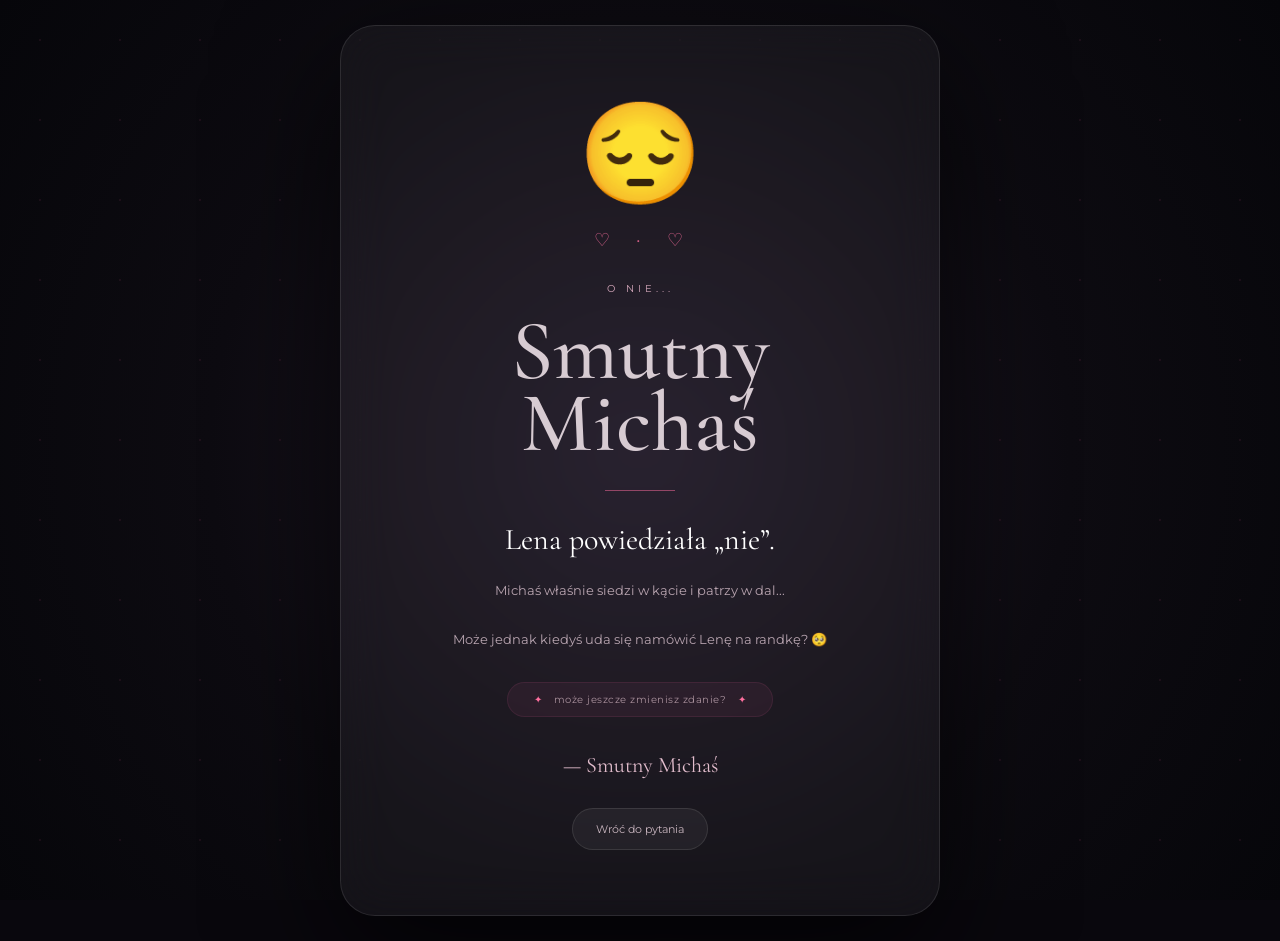
<file: nie.html>
<!DOCTYPE html>
<html lang="pl">

<head>

    <meta charset="UTF-8">

    <meta
        name="viewport"
        content="width=device-width, initial-scale=1.0"
    >

    <title>Smutny Michaś 🥺</title>

    <link
        rel="stylesheet"
        href="result.css"
    >

    <link
        rel="preconnect"
        href="https://fonts.googleapis.com"
    >

    <link
        rel="preconnect"
        href="https://fonts.gstatic.com"
        crossorigin
    >

    <link
        href="https://fonts.googleapis.com/css2?family=Cormorant+Garamond:wght@400;500;600;700&family=Montserrat:wght@300;400;500;600;700&display=swap"
        rel="stylesheet"
    >

</head>

<body>

    <div class="result-background sad-background"></div>

    <div class="result-container">

        <div class="result-card sad">

            <div class="big-emoji">
                😔
            </div>

            <div class="tiny-hearts">
                ♡　·　♡
            </div>

            <p class="overline">
                O NIE...
            </p>

            <h1>
                Smutny<br>
                Michaś
            </h1>

            <div class="line"></div>

            <p class="result-text">
                Lena powiedziała „nie”.
            </p>

            <p class="result-subtext">

                Michaś właśnie siedzi
                w kącie i patrzy w dal...

                <br><br>

                Może jednak kiedyś uda się
                namówić Lenę na randkę? 🥺

            </p>

            <div class="secret">

                <span>✦</span>

                może jeszcze zmienisz zdanie?

                <span>✦</span>

            </div>

            <p class="signature">
                — Smutny Michaś
            </p>

            <button
                class="back-button"
                onclick="window.location.href='index.html'"
            >
                Wróć do pytania
            </button>

        </div>

    </div>

</body>

</html>
</file>
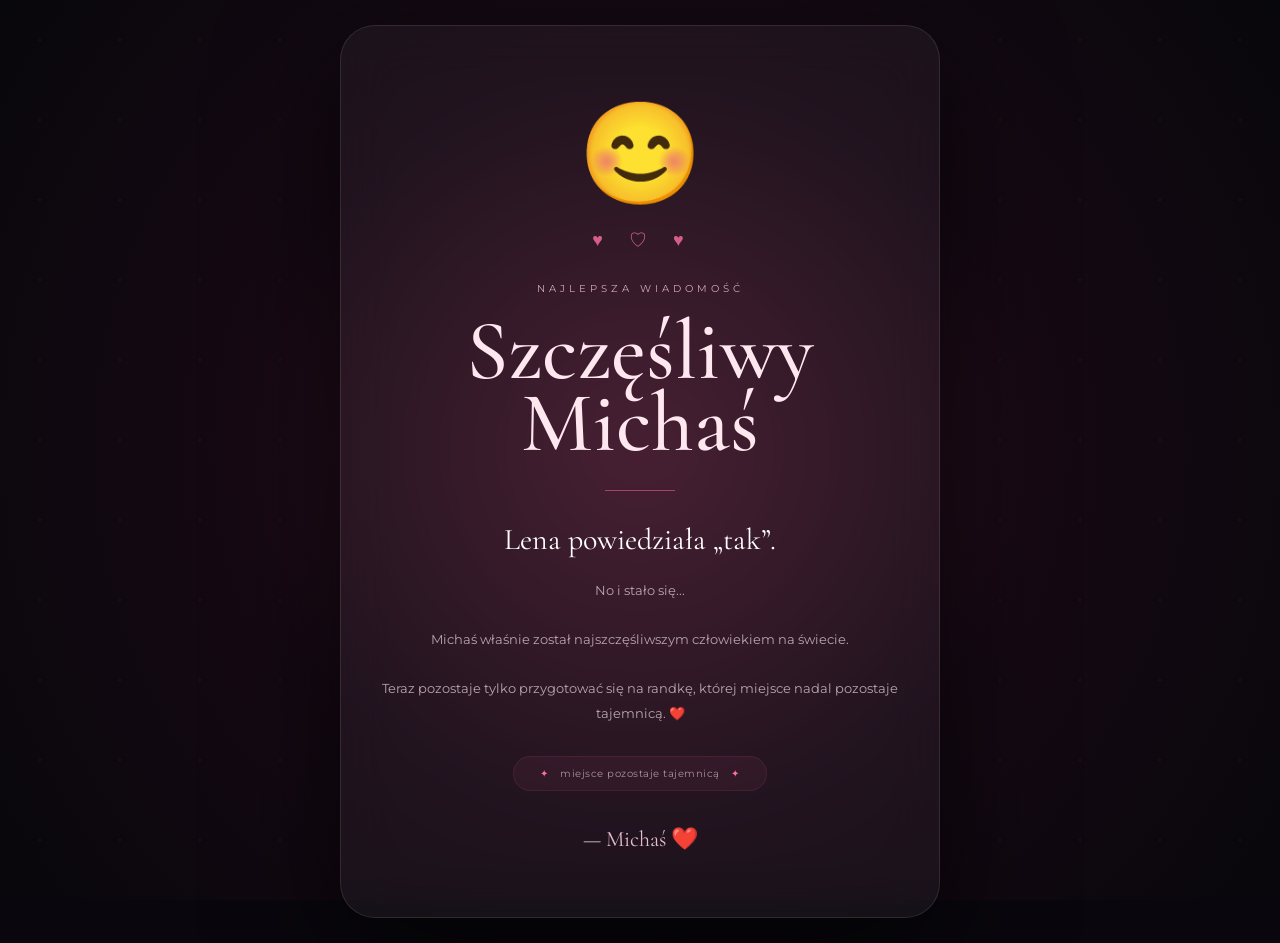
<file: tak.html>
<!DOCTYPE html>
<html lang="pl">

<head>

    <meta charset="UTF-8">

    <meta
        name="viewport"
        content="width=device-width, initial-scale=1.0"
    >

    <title>Szczęśliwy Michaś ❤️</title>

    <link
        rel="stylesheet"
        href="result.css"
    >

    <link
        rel="preconnect"
        href="https://fonts.googleapis.com"
    >

    <link
        rel="preconnect"
        href="https://fonts.gstatic.com"
        crossorigin
    >

    <link
        href="https://fonts.googleapis.com/css2?family=Cormorant+Garamond:wght@400;500;600;700&family=Montserrat:wght@300;400;500;600;700&display=swap"
        rel="stylesheet"
    >

</head>

<body>

    <div class="result-background"></div>

    <div class="result-container">

        <div class="result-card happy">

            <div class="big-emoji">
                😊
            </div>

            <div class="tiny-hearts">
                ♥　♡　♥
            </div>

            <p class="overline">
                NAJLEPSZA WIADOMOŚĆ
            </p>

            <h1>
                Szczęśliwy<br>
                Michaś
            </h1>

            <div class="line"></div>

            <p class="result-text">
                Lena powiedziała „tak”.
            </p>

            <p class="result-subtext">

                No i stało się...

                <br><br>

                Michaś właśnie został
                najszczęśliwszym człowiekiem
                na świecie.

                <br><br>

                Teraz pozostaje tylko
                przygotować się na randkę,
                której miejsce nadal
                pozostaje tajemnicą. ❤️

            </p>

            <div class="secret">

                <span>✦</span>

                miejsce pozostaje tajemnicą

                <span>✦</span>

            </div>

            <p class="signature">
                — Michaś ❤️
            </p>

        </div>

    </div>


    <script>

        function createHeart() {

            const heart =
                document.createElement("div");

            heart.className =
                "result-heart";

            heart.innerHTML =
                Math.random() > .5
                    ? "♥"
                    : "♡";

            heart.style.left =
                Math.random() * 100 +
                "vw";

            heart.style.animationDuration =
                (5 + Math.random() * 6) +
                "s";

            document.body.appendChild(
                heart
            );

            setTimeout(() => {

                heart.remove();

            }, 12000);

        }


        setInterval(
            createHeart,
            500
        );

    </script>

</body>

</html>
</file>
<file: result.css>
/* =========================================
   RESET
========================================= */

* {
    margin: 0;
    padding: 0;
    box-sizing: border-box;
}


body {

    min-height: 100vh;

    overflow: hidden;

    font-family:
        "Montserrat",
        sans-serif;

    color: white;

    background:
        #09070d;
}


/* =========================================
   TŁO
========================================= */

.result-background {

    position: fixed;

    inset: 0;

    background:
        radial-gradient(
            circle at center,
            #40162a,
            #160914 50%,
            #08070b
        );

    z-index: -2;
}


.result-background::before {

    content: "";

    position: absolute;

    inset: 0;

    background:
        radial-gradient(
            circle,
            rgba(255,100,160,.15) 1px,
            transparent 1px
        );

    background-size:
        80px 80px;

    opacity: .5;
}


.sad-background {

    background:
        radial-gradient(
            circle at center,
            #201827,
            #0d0b11 55%,
            #06060a
        );
}


/* =========================================
   KONTENER
========================================= */

.result-container {

    min-height: 100vh;

    display: flex;

    align-items: center;
    justify-content: center;

    padding: 25px;
}


/* =========================================
   KARTA
========================================= */

.result-card {

    width:
        min(600px, 100%);

    padding:
        65px 40px;

    text-align: center;

    border-radius: 35px;

    background:
        rgba(255,255,255,.045);

    border:
        1px solid rgba(255,255,255,.1);

    backdrop-filter:
        blur(25px);

    box-shadow:
        0 40px 120px rgba(0,0,0,.7);

    animation:
        resultAppear 1.2s
        cubic-bezier(.2,.8,.2,1);
}


@keyframes resultAppear {

    from {

        opacity: 0;

        transform:
            translateY(40px)
            scale(.92);
    }

    to {

        opacity: 1;

        transform:
            translateY(0)
            scale(1);
    }
}


/* =========================================
   EMOJI
========================================= */

.big-emoji {

    font-size: 100px;

    margin-bottom: 15px;

    animation:
        emojiFloat 3s
        ease-in-out infinite;
}


@keyframes emojiFloat {

    0%, 100% {
        transform:
            translateY(0);
    }

    50% {
        transform:
            translateY(-10px);
    }
}


/* =========================================
   SERDUSZKA
========================================= */

.tiny-hearts {

    color:
        #ff709f;

    font-size: 18px;

    letter-spacing: 4px;

    margin-bottom: 30px;

    opacity: .8;
}


/* =========================================
   TEKST
========================================= */

.overline {

    font-size: 10px;

    letter-spacing: 4px;

    color:
        #d3a7ba;

    margin-bottom: 20px;
}


.result-card h1 {

    font-family:
        "Cormorant Garamond",
        serif;

    font-size:
        clamp(55px, 10vw, 85px);

    line-height: .85;

    font-weight: 500;

    color:
        #ffe7ef;

    margin-bottom: 30px;
}


.sad h1 {

    color:
        #d7cbd2;
}


.line {

    width: 70px;

    height: 1px;

    background:
        rgba(255,110,160,.5);

    margin:
        0 auto 30px;
}


.result-text {

    font-family:
        "Cormorant Garamond",
        serif;

    font-size: 30px;

    color:
        #fff;

    margin-bottom: 20px;
}


.result-subtext {

    color:
        #b9a5b0;

    font-size: 13px;

    line-height: 1.9;
}


/* =========================================
   TAJEMNICA
========================================= */

.secret {

    display: inline-block;

    margin-top: 30px;

    padding: 10px 18px;

    border-radius: 100px;

    background:
        rgba(255,100,160,.06);

    border:
        1px solid rgba(255,100,160,.1);

    color:
        #a9919c;

    font-size: 10px;

    letter-spacing: .5px;
}


.secret span {

    color:
        #ff709f;

    margin:
        0 8px;
}


/* =========================================
   PODPIS
========================================= */

.signature {

    margin-top: 35px;

    color:
        #e2bdcd;

    font-family:
        "Cormorant Garamond",
        serif;

    font-size: 22px;
}


/* =========================================
   PRZYCISK
========================================= */

.back-button {

    margin-top: 30px;

    padding:
        13px 23px;

    border-radius: 100px;

    border:
        1px solid rgba(255,255,255,.1);

    background:
        rgba(255,255,255,.05);

    color:
        #c8b5bf;

    font-family:
        "Montserrat",
        sans-serif;

    font-size: 11px;

    cursor: pointer;

    transition: .3s;
}


.back-button:hover {

    background:
        rgba(255,255,255,.1);

    transform:
        translateY(-2px);
}


/* =========================================
   PŁYWAJĄCE SERCA
========================================= */

.result-heart {

    position: fixed;

    bottom: -30px;

    color:
        rgba(255,100,160,.3);

    pointer-events: none;

    animation:
        resultHeartFloat
        linear forwards;

    z-index: -1;
}


@keyframes resultHeartFloat {

    from {

        transform:
            translateY(0)
            rotate(0);

        opacity: 0;
    }

    10% {
        opacity: .7;
    }

    to {

        transform:
            translateY(-110vh)
            rotate(360deg);

        opacity: 0;
    }
}


/* =========================================
   TELEFON
========================================= */

@media (max-width: 600px) {

    .result-card {

        padding:
            50px 25px;
    }

    .big-emoji {

        font-size: 80px;
    }

}
</file>
